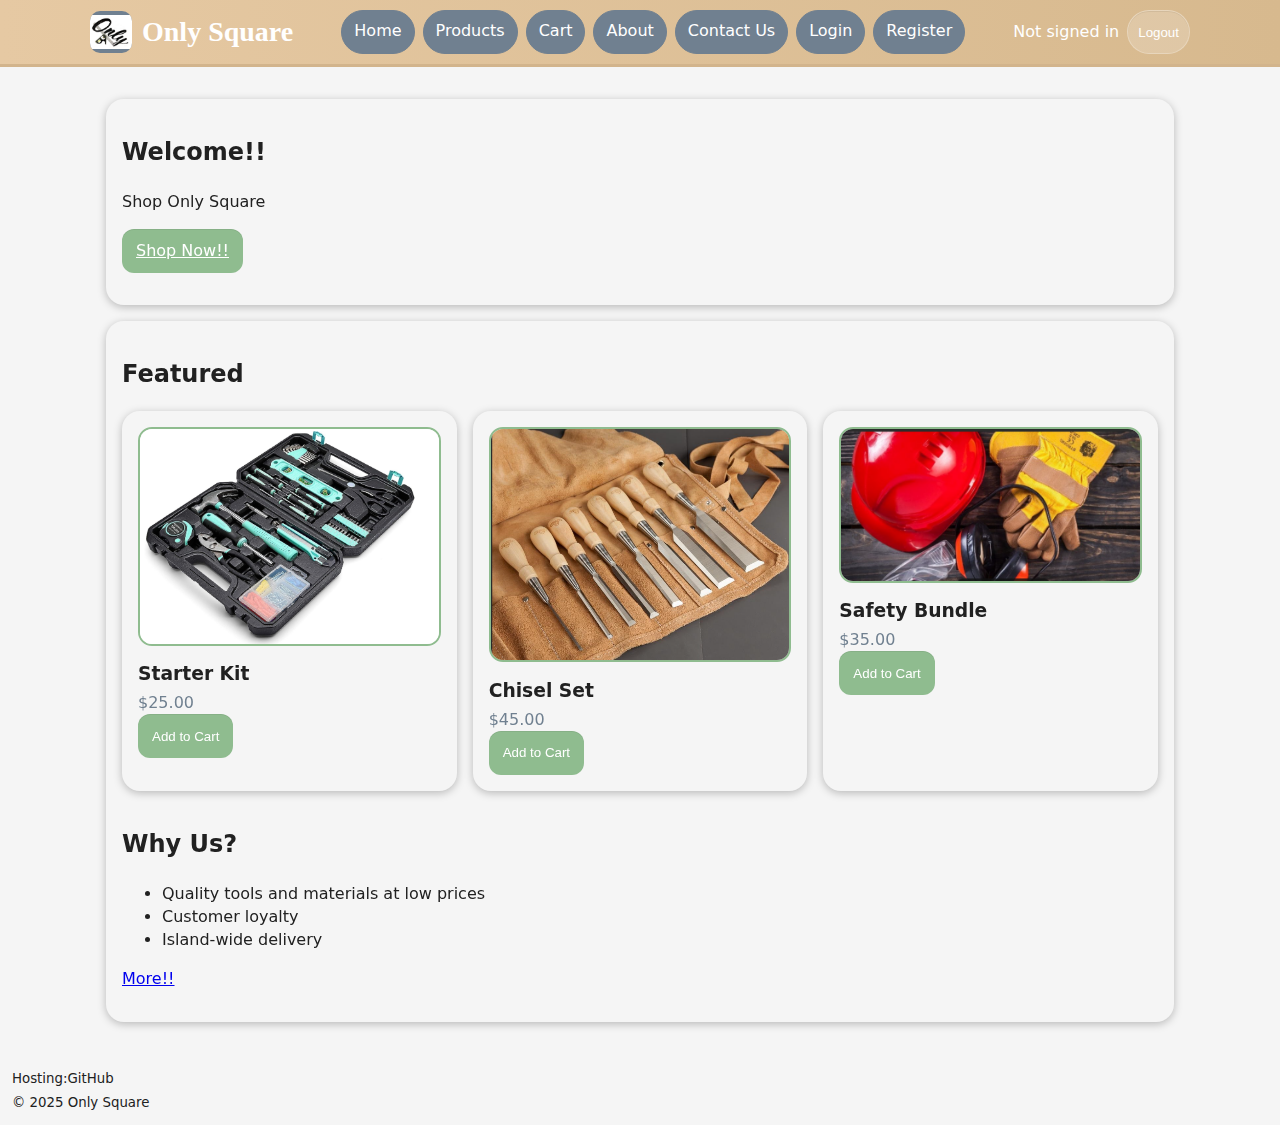
<file: index.html>
<!DOCTYPE html>
<html lang="en">
<head>
  <meta charset="UTF-8">
  <meta name="viewport" content="width=device-width, initial-scale=1.0">
  <title>Only Square - Home</title>
  <link rel="stylesheet" href="../style.css">
</head>
<body>

  <!--Header and Navigating Section-->
<header>
  <div class="container row">
    <div class="brand">
      <img src="../Assets/Logo.jpg" alt="Only Square logo">
      <h1>Only Square</h1>
    </div>
     <button id="menuToggle" aria-expanded="false" aria-controls="siteNav">Menu</button> <!--Mobile menu-->
     
  <!--Navigation Bar-->
     <nav class="nav" aria-label="Main">
      <a href="index.html">Home</a>
      <a href="products.html">Products</a>
      <a href="cart.html">Cart</a>
      <a href="about.html">About</a>
      <a href="contactus.html">Contact Us</a>
      <a href="login.html">Login</a>
      <a href="register.html">Register</a>
    </nav>
    <!--Logout Button and Login Status-->
    <div class="head-right">
      <span id="userBox">Not signed in</span> <!--Login Status-->
      <button id="logoutBtn" class="btn-chip">Logout</button>  <!--Logout Button-->
    </div>
  </div>
</header>

<!--Main Container(Welcome,Featured Prducts and Whys Us)-->
<main class="container">
  <section class="card">
    <h2>Welcome!!</h2>
    <p><bold>Shop Only Square</bold></p>
   <a href="products.html" class="btn">Shop Now!!</a>  <!--Redirects to Product page 1-->
    <p id="cartNotice" aria-live="polite"></p>
  </section>

  <!--Product Cards for Featured Products-->
  <section class="card">
    <h2>Featured</h2>
    <div class="grid">
      <div class="product-card card">
        <img src="../Assets/product1.png" alt="Featured item 1">
        <h3>Starter Kit</h3>
        <p>$25.00</p>
        <button data-add='{"id":"p1","name":"Starter Kit","price":25}'>Add to Cart</button>
      </div>
      <div class="product-card card">
        <img src="../Assets/product2.png" alt="Featured item 2">
        <h3>Chisel Set</h3>
        <p>$45.00</p>
        <button data-add='{"id":"p2","name":"Chisel Set","price":45}'>Add to Cart</button>
      </div>
      <div class="product-card card">
        <img src="../Assets/product3.png" alt="Featured item 3">
        <h3>Safety Bundle</h3>
        <p>$35.00</p>
        <button data-add='{"id":"p3","name":"Safety Bundle","price":35}'>Add to Cart</button>
      </div>
    </div>
  </div>
  <!--Why Us-->
  <div class="why-us" aria-labelledby="whyus-title">
    <h2 id="whyus-title">Why Us?</h2>
      <ul>
        <li>Quality tools and materials at low prices</li>
        <li>Customer loyalty</li>
        <li>Island-wide delivery</li>
      </ul>
  <p class="more"><a href="about.html">More!!</a></p>
    </div>

  </section>
</main>
<!--Footer-->
 <footer class="site-footer" role="contentinfo">
    <small>Hosting:GitHub</small><br/>
    <small>© 2025 Only Square</small>
  </footer>
<script src="../script.js"></script>
</body>
</html>
</file>
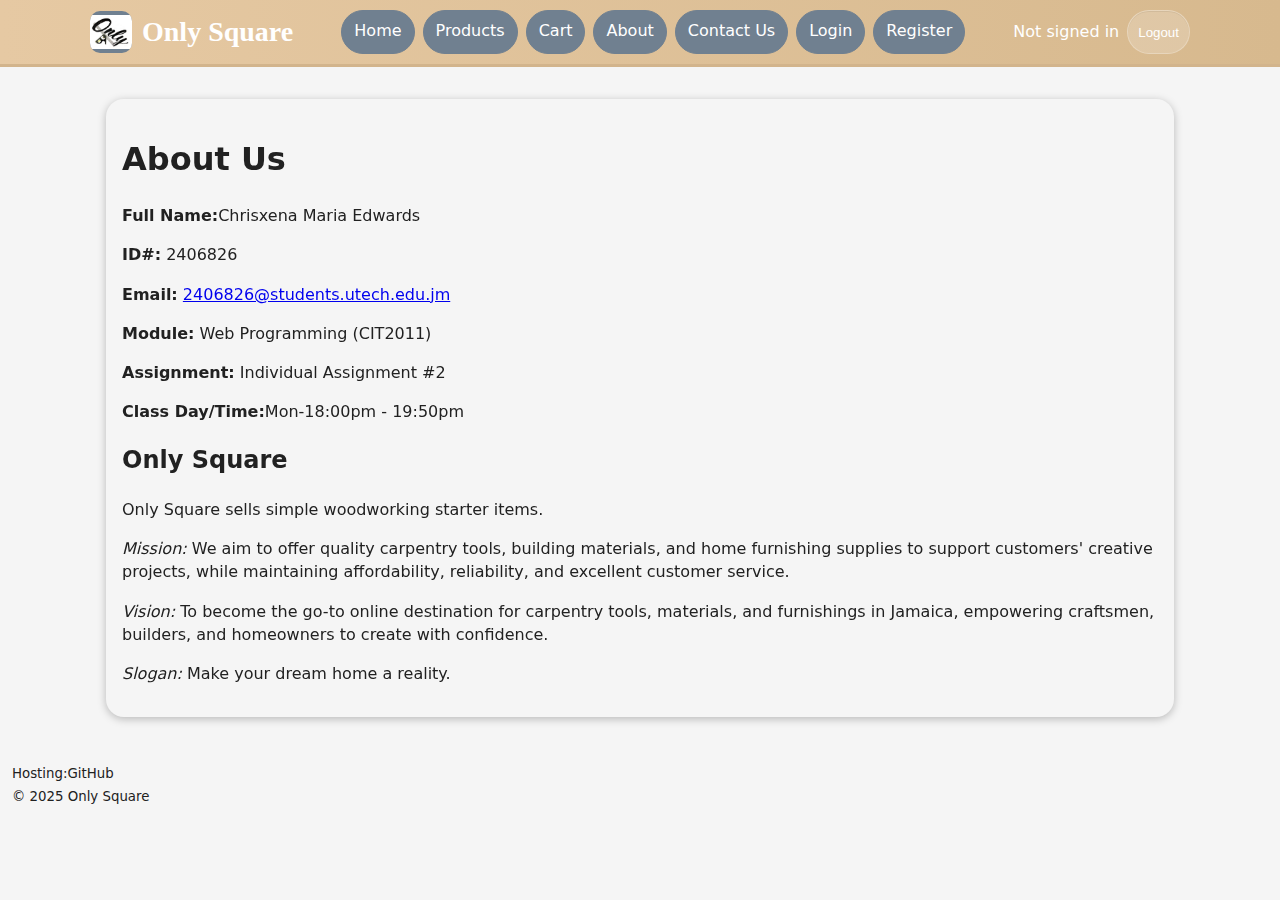
<file: about.html>
<!DOCTYPE html>
<html lang="en">
<head>
  <meta charset="UTF-8">
  <meta name="viewport" content="width=device-width, initial-scale=1.0">
  <title>Only Square - About</title>
  <link rel="stylesheet" href="style.css">
</head>

<body>
<!--Header with Name,Logo and navigation-->
<header>
  <div class="container row">
    <div class="brand">
      <img src="Assets/Logo.jpg" alt="Only Square logo">
      <h1>Only Square</h1>
       <button id="menuToggle" aria-expanded="false" aria-controls="siteNav">Menu</button><!--Menu for mobile-->
    </div>
    <!--Navigation Bar-->
    <nav class="nav" aria-label="Main">
      <a href="index.html">Home</a>
      <a href="products.html">Products</a>
      <a href="cart.html">Cart</a>
      <a href="about.html">About</a>
      <a href="contactus.html">Contact Us</a>
      <a href="login.html">Login</a>
      <a href="register.html">Register</a>
    </nav>
    <!--Logout Button and Login Status-->
    <div class="head-right">
      <span id="userBox">Not signed in</span>
      <button id="logoutBtn" class="btn-chip">Logout</button>
    </div>
  </div>
</header>
<!--Main Container-->
<main class="container"> 
  <section class="card">
    <h1>About Us</h1>
    <!--My Information-->
    <p><strong>Full Name:</strong>Chrisxena Maria Edwards</p>
    <p><strong>ID#:</strong> 2406826</p>
    <p><strong>Email:</strong> <a href="mailto:2406826@students.utech.edu.jm">2406826@students.utech.edu.jm</a></p>
    <p><strong>Module:</strong> Web Programming (CIT2011)</p>
    <p><strong>Assignment:</strong> Individual Assignment #2</p>
    <p><strong>Class Day/Time:</strong>Mon-18:00pm - 19:50pm</p>

<!--Business Information-->
    <h2>Only Square</h2>
    <p>Only Square sells simple woodworking starter items.</p>
    <p><em>Mission: </em> We aim to offer quality carpentry tools, building materials, and home furnishing supplies to support customers' creative projects, while maintaining affordability, reliability, and excellent customer service.</p>
    <p><em>Vision: </em> To become the go-to online destination for carpentry tools, materials, and furnishings in Jamaica, empowering craftsmen, builders, and homeowners to create with confidence.</p>
    <p><em>Slogan: </em> Make your dream home a reality.</p>

  </section>
</main>
<!--Footer-->
 <footer class="site-footer" role="contentinfo">
    <small>Hosting:GitHub</small><br/>
    <small>© 2025 Only Square</small>
  </footer>
<script src="script.js"></script>
</body>
</html>
</file>
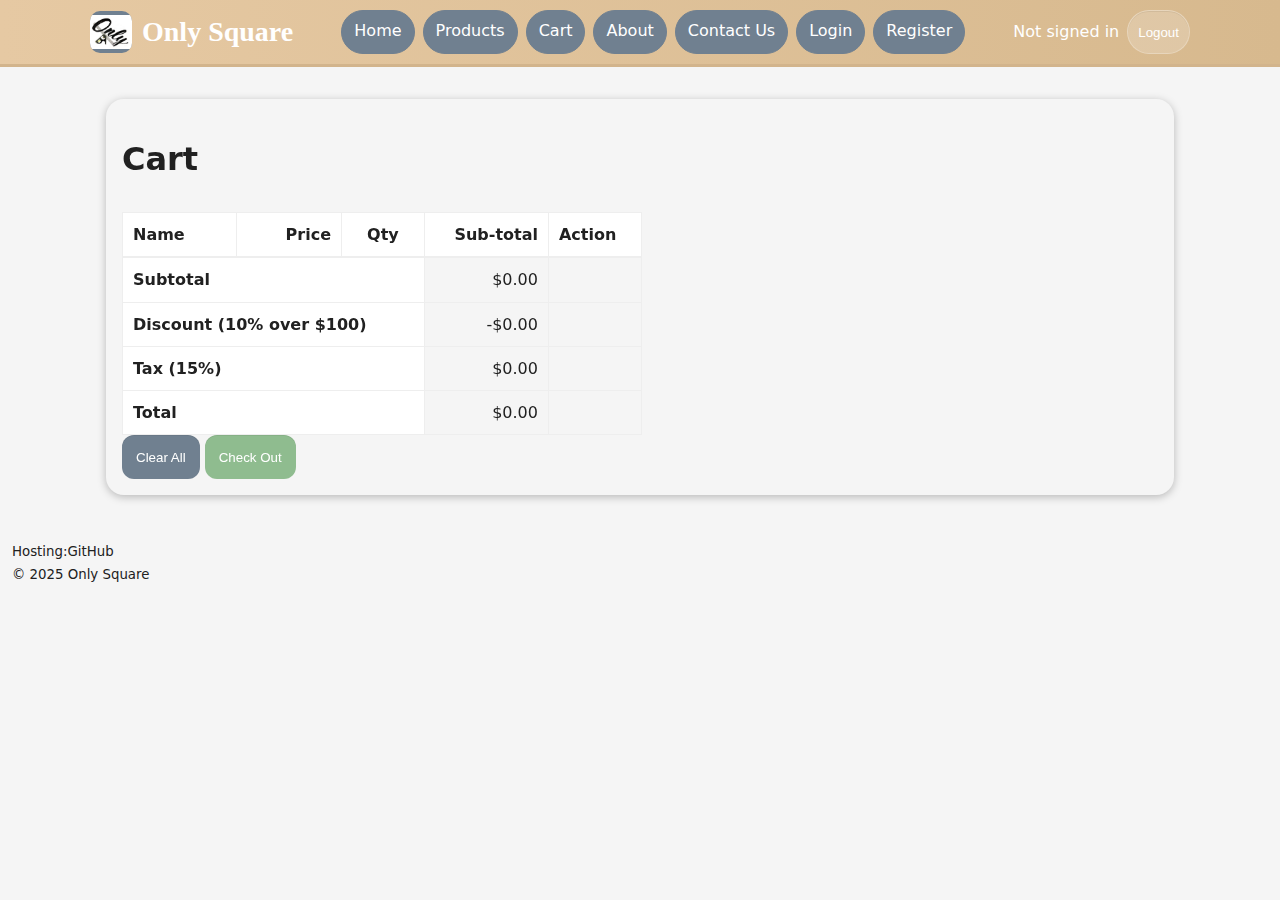
<file: cart.html>
<!DOCTYPE html>
<html lang="en">
<head>
  <meta charset="UTF-8">
  <meta name="viewport" content="width=device-width, initial-scale=1.0">
  <title>Only Square - Cart</title>
  <link rel="stylesheet" href="style.css">
</head>
<body>
<!--Header with Name,Logo and navigation-->
<header>
  <div class="container row">
    <div class="brand">
      <img src="Assets/Logo.jpg" alt="Only Square logo">
      <h1>Only Square</h1>
    </div>
     <button id="menuToggle" aria-expanded="false" aria-controls="siteNav">Menu</button> <!--Menu for mobile-->
     <!--Navigation Bar-->
    <nav class="nav" aria-label="Main">
      <a href="index.html">Home</a>
      <a href="products.html">Products</a>
      <a href="cart.html">Cart</a>
      <a href="about.html">About</a>
      <a href="contactus.html">Contact Us</a>
      <a href="login.html">Login</a>
      <a href="register.html">Register</a>
    </nav>
    <!--Logout Button and Login Status-->
    <div class="head-right">
      <span id="userBox">Not signed in</span>
      <button id="logoutBtn" class="btn-chip">Logout</button>
    </div>
  </div>
</header>

<!--Main Container-->
<main class="container">
  <section class="card">
        <!--Table Structure for Cart-->
    <h1>Cart</h1>
    <div class=" table-wrap">
    <table class="table" aria-describedby="cartDesc">
      <caption id="cartDesc" class="sr-only">Your Items and cost,Please Checkout when your ready.</caption>
    <thead>
      <tr><th>Name</th><th>Price</th><th>Qty</th><th>Sub-total</th><th>Action</th></tr>
    </thead>
    <tbody id="cartBody"></tbody>
    <tfoot>
      <tr><th colspan="3">Subtotal</th><td id="ftSubtotal">$0.00</td><td></td></tr>
      <tr><th colspan="3">Discount (10% over $100)</th><td id="ftDiscount">-$0.00</td><td></td></tr>
      <tr><th colspan="3">Tax (15%)</th><td id="ftTax">$0.00</td><td></td></tr>
      <tr><th colspan="3">Total</th><td id="ftTotal">$0.00</td><td></td></tr>
    </tfoot>
  </table>
</div>
    <!--Control Buttons for Cart table-->
    <div>
      <button id="clearCartBtn" class="secondary">Clear All</button>
      <button id="goCheckoutBtn">Check Out</button>
    </div>
  </section>
</main>
<!--Footer-->
 <footer class="site-footer" role="contentinfo">
    <small>Hosting:GitHub</small><br/>
    <small>© 2025 Only Square</small>
  </footer>
<script src="script.js"></script>
</body>
</html>
</file>
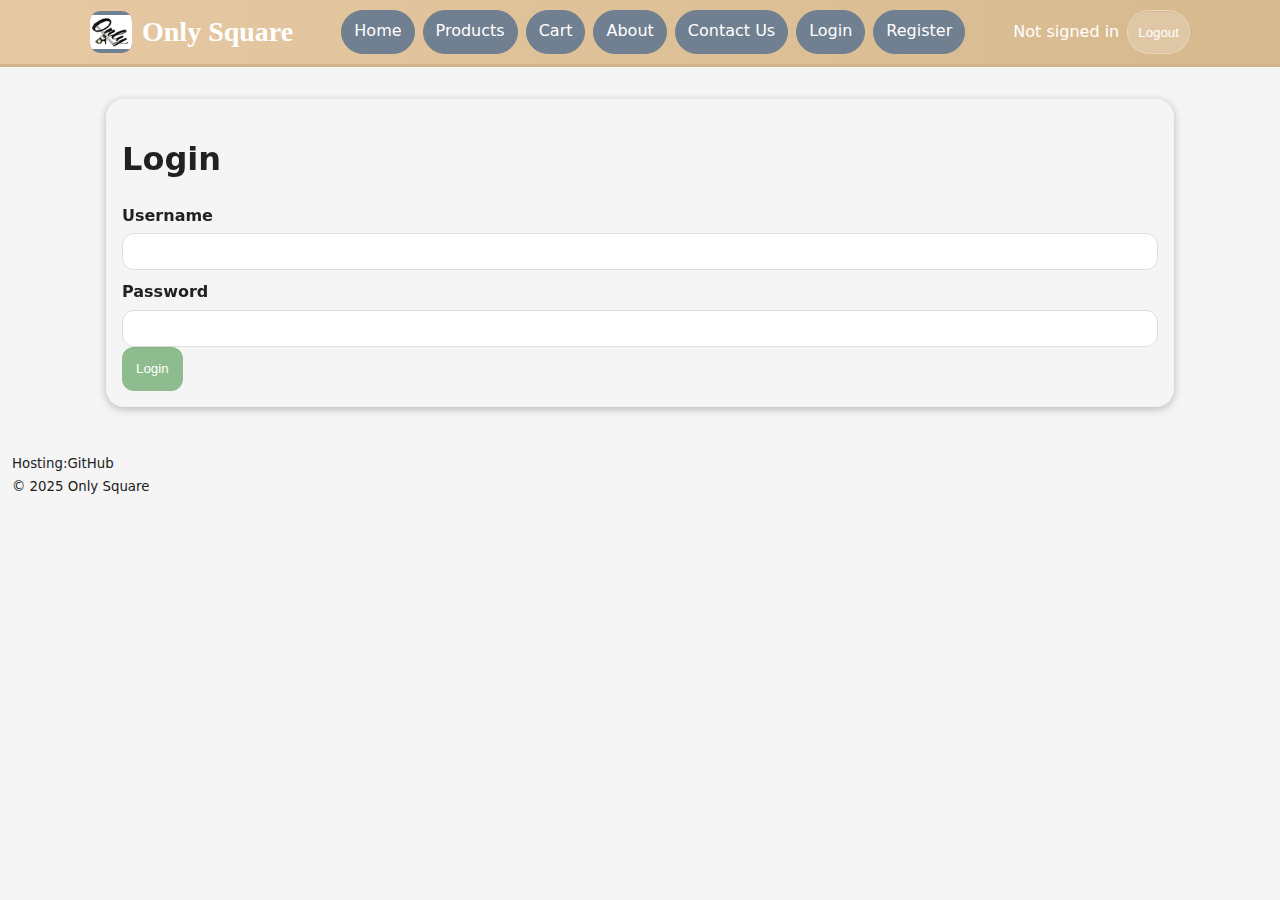
<file: checkout.html>
<!DOCTYPE html>
<html lang="en">
<head>
  <meta charset="UTF-8" />
  <meta name="viewport" content="width=device-width, initial-scale=1.0" />
  <title>Only Square - Checkout</title>
  <link rel="stylesheet" href="../style.css" />
</head>
<body>
  <!--Header with Name,Logo and navigation-->
<header>
  <div class="container row">
    <div class="brand">
      <img src="../Assets/Logo.jpg" alt="Only Square logo" />
      <h1>Only Square</h1>
    </div>

    <button id="menuToggle" type="button" aria-expanded="false" aria-controls="siteNav">Menu</button><!--Mobile Menu-->

    <!--Navigation Bar-->
    <nav class="nav" id="siteNav" aria-label="Main">
      <a href="index.html">Home</a>
      <a href="products.html">Products</a>
      <a href="cart.html">Cart</a>
      <a href="about.html">About</a>
      <a href="contactus.html">Contact Us</a>
      <a href="login.html">Login</a>
      <a href="register.html">Register</a>
    </nav>
<!--Logout Button and Login Status-->
    <div class="head-right">
      <span id="userBox">Not signed in</span>
      <button id="logoutBtn" class="btn-chip" type="button">Logout</button>
    </div>
  </div>
</header>

<main class="container">
  <div class="layout-split">

    <!-- Checkout Form -->
    <section class="card">
      <h1>Checkout</h1>
      <form id="checkoutForm" novalidate>
        <p id="checkoutErrors" class="error"></p>
        <!--Form Information-->
        <label for="shippingName">Full Name</label>
        <input id="shippingName" name="shippingName" type="text" required />

        <label for="address">Address</label>
        <textarea id="address" name="address" rows="3" required></textarea>

        <h2 class="mt-16">Payment Information</h2>

        <label for="cardName">Cardholder Name</label>
        <input id="cardName" name="cardName" type="text" required />

        <label for="cardNumber">Card Number</label>
        <input id="cardNumber" name="cardNumber" type="text" inputmode="numeric" placeholder="1234123412341234" required />

        <label for="expiry">Expiry (MM/YY)</label>
        <input id="expiry" name="expiry" type="text" placeholder="08/27" required />

        <label for="cvv">CVV</label>
        <input id="cvv" name="cvv" type="text" inputmode="numeric" placeholder="123" required />
        
        <!--Control Buttons for Checkout form-->
        <div class="btn-row mt-10">
          <button type="submit" id="confirmCheckoutBtn">Confirm</button>
          <button type="button" id="cancelCheckoutBtn" class="secondary">Cancel</button>
          <button type="button" id="clearAllCheckoutBtn" class="warning">Clear All</button>
          <button type="button" id="closeCheckoutBtn" class="secondary">Close</button>
        </div>
      </form>
    </section>

    <!-- Summary Section -->
    <aside class="card">
      <h2>Your Cart Summary</h2>
      <div class="table-wrap">
        <table class="table">
          <thead>
            <tr><th>Item</th><th>Price</th><th>Qty</th><th>Sub-total</th><th></th></tr>
          </thead>
          <tbody id="cartBody"></tbody>
          <tfoot>
            <tr><th colspan="3">Subtotal</th><td id="ftSubtotal">$0.00</td><td></td></tr>
            <tr><th colspan="3">Discount</th><td id="ftDiscount">-$0.00</td><td></td></tr>
            <tr><th colspan="3">Tax</th><td id="ftTax">$0.00</td><td></td></tr>
            <tr><th colspan="3">Total</th><td id="ftTotal">$0.00</td><td></td></tr>
          </tfoot>
        </table>
      </div>
    </aside>
  </div>
</main>

<footer class="site-footer" role="contentinfo">
  <small>Hosting: GitHub</small><br />
  <small>© 2025 Only Square</small>
</footer>

<script src="../script.js"></script>
</body>
</html>
</file>
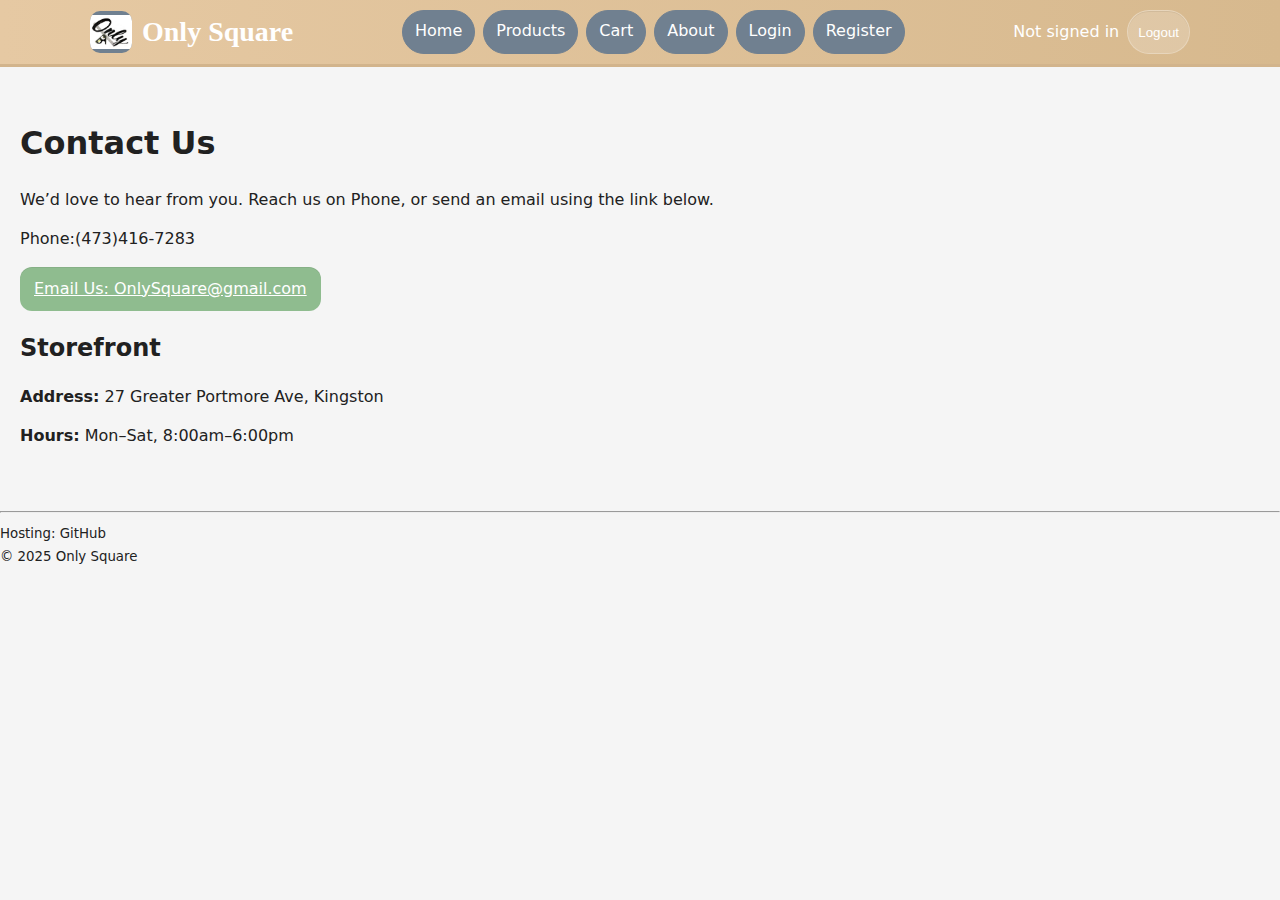
<file: contactus.html>
<!DOCTYPE html>
<html lang="en">
<head>
  <meta charset="utf-8" />
  <meta name="viewport" content="width=device-width, initial-scale=1" />
  <title>Only Square — Contact Us</title>
  <link rel="stylesheet" href="style.css" />
</head>

<body>
  <!--Header with Name,Logo and navigation-->
  <header>
  <div class="container row">
    <div class="brand">
      <img src="Assets/Logo.jpg" alt="Only Square logo">
      <h1>Only Square</h1>
    </div>

     <button id="menuToggle" aria-expanded="false" aria-controls="siteNav">Menu</button><!--Menu for mobile-->
     
     <!--Navigation Bar-->
    <nav class="nav" aria-label="Main">
      <a href="index.html">Home</a>
      <a href="products.html">Products</a>
      <a href="cart.html">Cart</a>
      <a href="about.html">About</a>
      <a href="login.html">Login</a>
      <a href="register.html">Register</a>
    </nav>
    <!--Logout Button and Login Status-->
    <div class="head-right">
      <span id="userBox">Not signed in</span>
      <button id="logoutBtn" class="btn-chip">Logout</button>
    </div>
  </div>
</header>

  <main>
  <section style="padding: 16px 20px; max-width:760px;">
    <h1>Contact Us</h1>
    <p>We’d love to hear from you. Reach us on Phone, or send an email using the link below.</p>
    <p><bold>Phone:</bold>(473)416-7283</p>
    <p><a class="btn" href="mailto:xenaedwards5@gmail.com">Email Us: OnlySquare@gmail.com</a></p>
    <h2>Storefront</h2>
    <p><strong>Address:</strong> 27 Greater Portmore Ave, Kingston</p>
    <p><strong>Hours:</strong> Mon–Sat, 8:00am–6:00pm</p>
  </section>

  </main>
  <br>
  <hr>
   <footer>
     <small>Hosting: GitHub</small><br/>
    <small>© 2025 Only Square</small>
  </footer>
  <script src="script.js"></script>
</body>
</html>
</file>
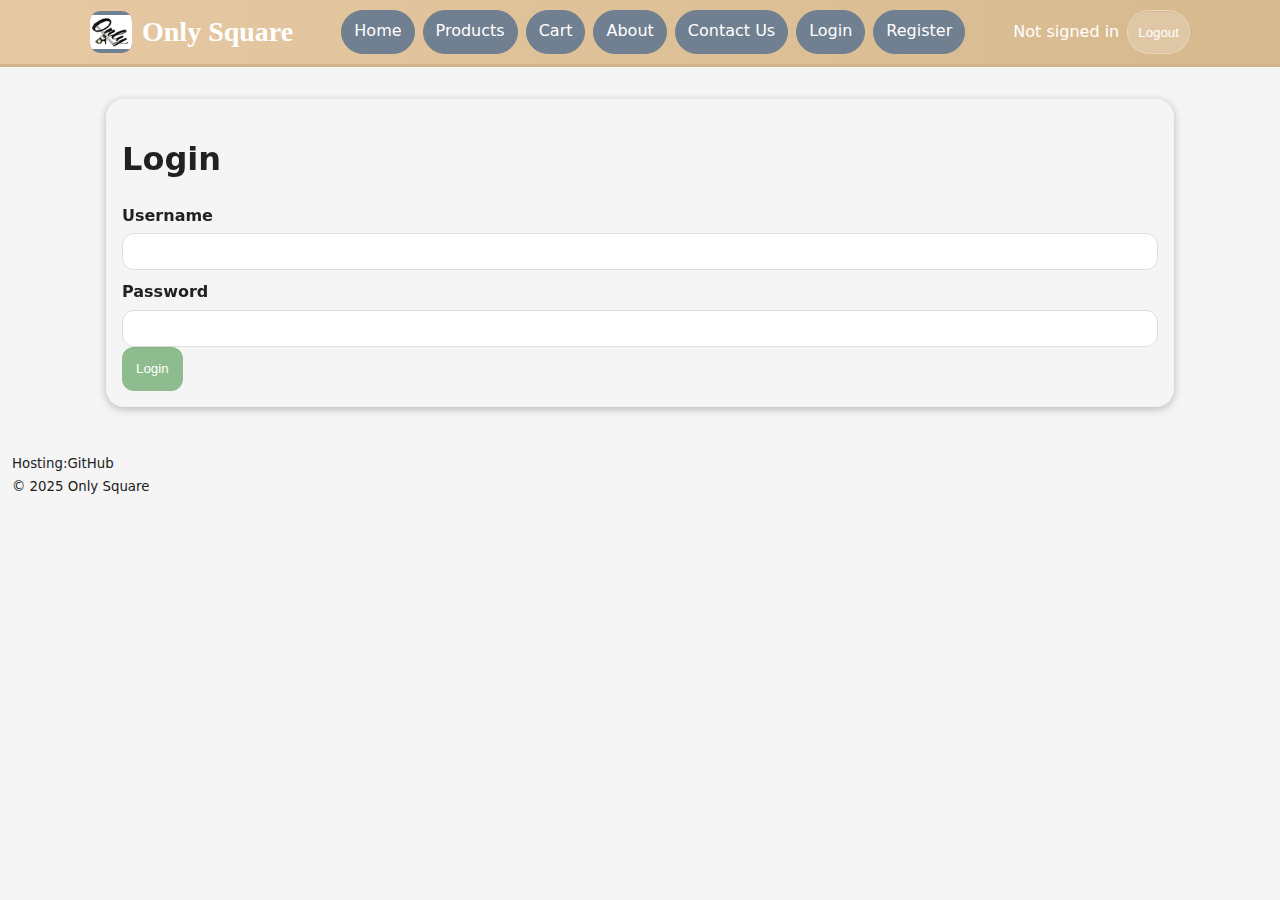
<file: login.html>
<!DOCTYPE html>
<html lang="en">
<head>
  <meta charset="UTF-8">
  <meta name="viewport" content="width=device-width, initial-scale=1.0">
  <title>Only Square - Login</title>
  <link rel="stylesheet" href="style.css">
</head>
<body>
<!--Header with Name,Logo and navigation-->
<header>
  <div class="container row">
    <div class="brand">
      <img src="Assets/Logo.jpg" alt="Only Square logo">
      <h1>Only Square</h1>
    </div>
    
     <button id="menuToggle" aria-expanded="false" aria-controls="siteNav">Menu</button><!--Mobile Menu-->
     
    <!--Navigation Bar-->
    <nav class="nav" aria-label="Main">
      <a href="index.html">Home</a>
      <a href="products.html">Products</a>
      <a href="cart.html">Cart</a>
      <a href="about.html">About</a>
      <a href="contactus.html">Contact Us</a>
      <a href="login.html">Login</a>
      <a href="register.html">Register</a>
    </nav>
    <!--Logout Button and Login Status-->
    <div class="head-right">
      <span id="userBox">Not signed in</span>
      <button id="logoutBtn" class="btn-chip">Logout</button>
    </div>
  </div>
</header>

<!-- Main Container(Login Forn)-->
<main class="container">
  <section class="card">
    <h1>Login</h1>
    <form id="loginForm" novalidate>
      <p id="loginErrors" ></p> <!--Error if the Login is invalid-->
      <label for="username">Username</label>
      <input id="username" name="username" required>

      <label for="password">Password</label>
      <input id="password" name="password" type="password" required>

      <div class="loginSubmit">
        <button type="submit">Login</button>
      </div>
    </form>
  </section>
</main>
 <footer class="site-footer" role="contentinfo">
    <small>Hosting:GitHub</small><br/>
    <small>© 2025 Only Square</small>
  </footer>
<script src="script.js"></script>
</body>
</html>
</file>
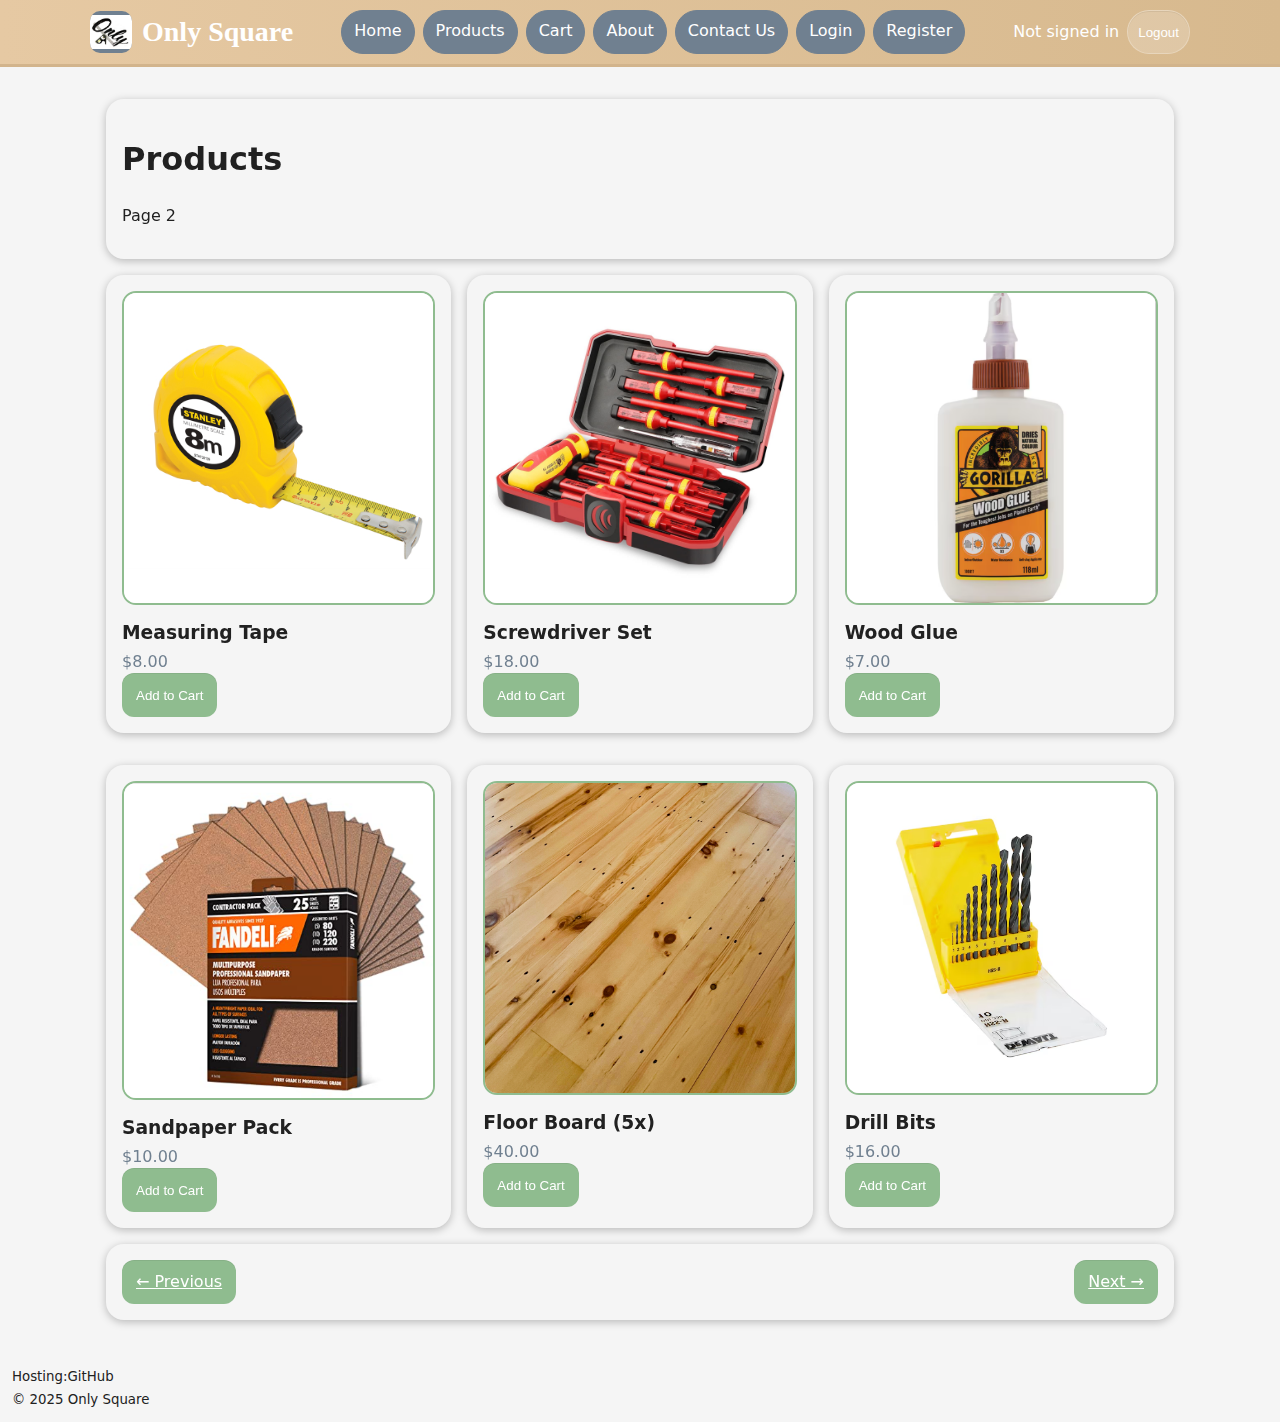
<file: products-2.html>
<!DOCTYPE html>
<html lang="en">
<head>
  <meta charset="UTF-8">
  <meta name="viewport" content="width=device-width, initial-scale=1.0">
  <title>Only Square - Products</title>
  <link rel="stylesheet" href="style.css">
</head>
<body>
<!--Header with Name,Logo and navigation-->
<header>
  <div class="container row">
    <div class="brand">
      <img src="Assets/Logo.jpg" alt="Only Square logo">
      <h1>Only Square</h1>
    </div>

     <button id="menuToggle" aria-expanded="false" aria-controls="siteNav">Menu</button><!--Menu for mobile-->

     <!--Navigation Bar-->
    <nav class="nav" aria-label="Main">
      <a href="index.html">Home</a>
      <a href="products.html">Products</a>
      <a href="cart.html">Cart</a>
      <a href="about.html">About</a>
      <a href="contactus.html">Contact Us</a>
      <a href="login.html">Login</a>
      <a href="register.html">Register</a>
    </nav>
    <!--Logout Button and Login Status-->
    <div class="head-right">
      <span id="userBox">Not signed in</span>
      <button id="logoutBtn" class="btn-chip">Logout</button>
    </div>
  </div>
</header>

<main class="container">
  <section class="card">
    <h1>Products</h1>
    <p> Page 2 </p>
    <p id="cartNotice" aria-live="polite"></p>
  </section>

  <div class="grid">
    
    <div class="product-card card">
      <img src="Assets/product7.jpg" alt="Measuring Tape">
      <h3>Measuring Tape</h3>
      <p>$8.00</p>
      <button data-add='{"id":"p7","name":"Measuring Tape","price":8}'>Add to Cart</button>
    </div>
    

    <div class="product-card card">
      <img src="Assets/product8.jpg" alt="Screwdriver Set">
      <h3>Screwdriver Set</h3>
      <p>$18.00</p>
      <button data-add='{"id":"p8","name":"Screwdriver Set","price":18}'>Add to Cart</button>
    </div>
    

    <div class="product-card card">
      <img src="Assets/produc9t.png" alt="Wood Glue">
      <h3>Wood Glue</h3>
      <p>$7.00</p>
      <button data-add='{"id":"p9","name":"Wood Glue","price":7}'>Add to Cart</button>
    </div>
    

    <div class="product-card card">
      <img src="Assets/product10.png" alt="Sandpaper Pack">
      <h3>Sandpaper Pack</h3>
      <p>$10.00</p>
      <button data-add='{"id":"p10","name":"Sandpaper Pack","price":10}'>Add to Cart</button>
    </div>
    

    <div class="product-card card">
      <img src="Assets/product11.jpg" alt="Floor Board (5x)">
      <h3>Floor Board (5x)</h3>
      <p>$40.00</p>
      <button data-add='{"id":"p11","name":"Floor Board (5x)","price":40}'>Add to Cart</button>
    </div>
    

    <div class="product-card card">
      <img src="Assets/product12.jpg" alt="Drill Bits">
      <h3>Drill Bits</h3>
      <p>$16.00</p>
      <button data-add='{"id":"p12","name":"Drill Bits","price":16}'>Add to Cart</button>
    </div>
    
  </div>

  <div class="card product-nav">
    <div><a class="btn secondary" href="products.html">← Previous</a></div>
    <div><a class="btn" href="products-3.html">Next →</a></div>
  </div>
</main>
 <footer class="site-footer" role="contentinfo">
    <small>Hosting:GitHub</small><br/>
    <small>© 2025 Only Square</small>
  </footer>
<script src="script.js"></script>
</body>
</html>
</file>
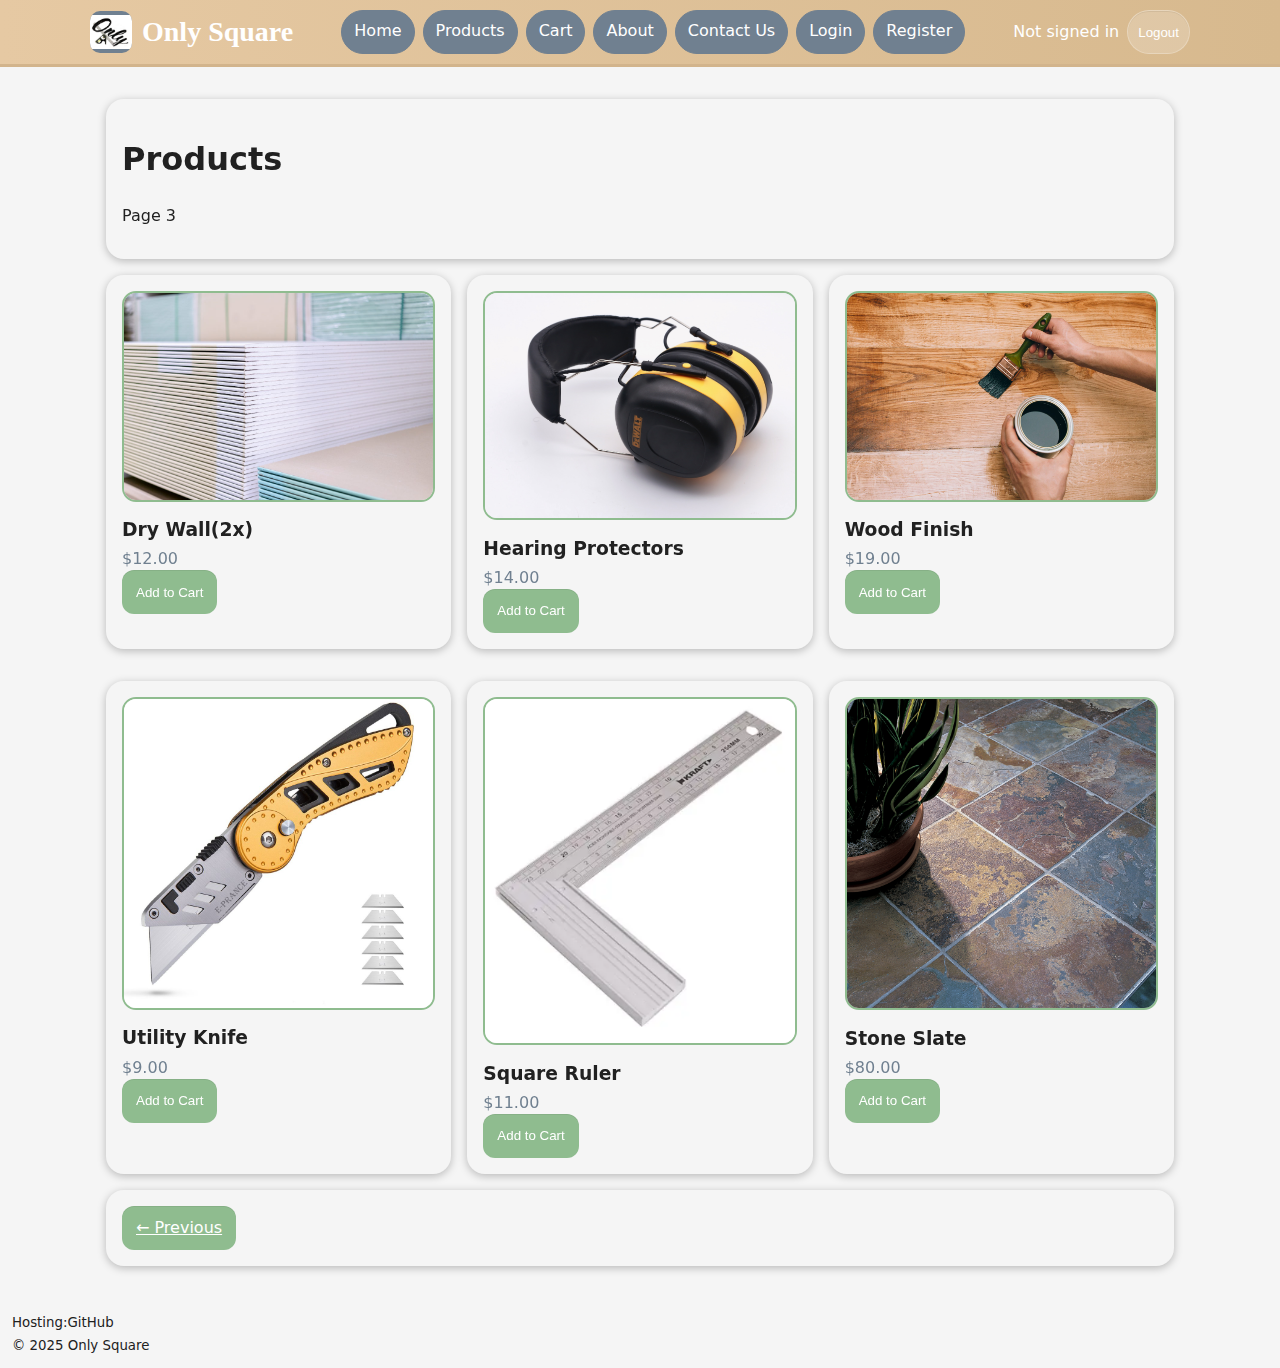
<file: products-3.html>
<!DOCTYPE html>
<html lang="en">
<head>
  <meta charset="UTF-8">
  <meta name="viewport" content="width=device-width, initial-scale=1.0">
  <title>Only Square - Products</title>
  <link rel="stylesheet" href="../style.css">
</head>
<body>
<!--Header with Name,Logo and navigation-->
<header>
  <div class="container row">
    <div class="brand">
      <img src="../Assets/Logo.jpg" alt="Only Square logo">
      <h1>Only Square</h1>
    </div>

     <button id="menuToggle" aria-expanded="false" aria-controls="siteNav">Menu</button><!--Menu for mobile-->
     
     <!--Navigation Bar-->
    <nav class="nav" aria-label="Main">
      <a href="index.html">Home</a>
      <a href="products.html">Products</a>
      <a href="cart.html">Cart</a>
      <a href="about.html">About</a>
      <a href="contactus.html">Contact Us</a>
      <a href="login.html">Login</a>
      <a href="register.html">Register</a>
    </nav>
    <!--Logout Button and Login Status-->
    <div class="head-right">
      <span id="userBox">Not signed in</span>
      <button id="logoutBtn" class="btn-chip">Logout</button>
    </div>
  </div>
</header>

<main class="container">
  <section class="card">
    <h1>Products</h1>
    <p> Page 3</p>
    <p id="cartNotice" aria-live="polite"></p>
  </section>

  <div class="grid">
    
    <div class="product-card card">
      <img src="../Assets/product13.jpg" alt="Dry Wall">
      <h3>Dry Wall(2x)</h3>
      <p>$12.00</p>
      <button data-add='{"id":"p13","name":"Dry Wall(2x)","price":12}'>Add to Cart</button>
    </div>
    

    <div class="product-card card">
      <img src="../Assets/product14.png" alt="Hearing Protectors">
      <h3>Hearing Protectors</h3>
      <p>$14.00</p>
      <button data-add='{"id":"p14","name":"Hearing Protectors","price":14}'>Add to Cart</button>
    </div>
    

    <div class="product-card card">
      <img src="../Assets/product15.jpg" alt="Wood Finish">
      <h3>Wood Finish</h3>
      <p>$19.00</p>
      <button data-add='{"id":"p15","name":"Wood Finish","price":19}'>Add to Cart</button>
    </div>
    

    <div class="product-card card">
      <img src="../Assets/product16.jpg" alt="Utility Knife">
      <h3>Utility Knife</h3>
      <p>$9.00</p>
      <button data-add='{"id":"p16","name":"Utility Knife","price":9}'>Add to Cart</button>
    </div>
    

    <div class="product-card card">
      <img src="../Assets/product17.png" alt="Square Ruler">
      <h3>Square Ruler</h3>
      <p>$11.00</p>
      <button data-add='{"id":"p17","name":"Square Ruler","price":11}'>Add to Cart</button>
    </div>
    

    <div class="product-card card">
      <img src="../Assets/product18.jpg" alt="Stone Slate">
      <h3>Stone Slate</h3>
      <p>$80.00</p>
      <button data-add='{"id":"p18","name":"Stone Slate","price":80}'>Add to Cart</button>
    </div>
    
  </div>

  <div class="card product-nav" >
    <div><a class="btn secondary" href="products-2.html">← Previous</a></div>
    <div></div>
  </div>
</main>
 <footer class="site-footer" role="contentinfo">
    <small>Hosting:GitHub</small><br/>
    <small>© 2025 Only Square</small>
  </footer>
<script src="../script.js"></script>
</body>
</html>
</file>
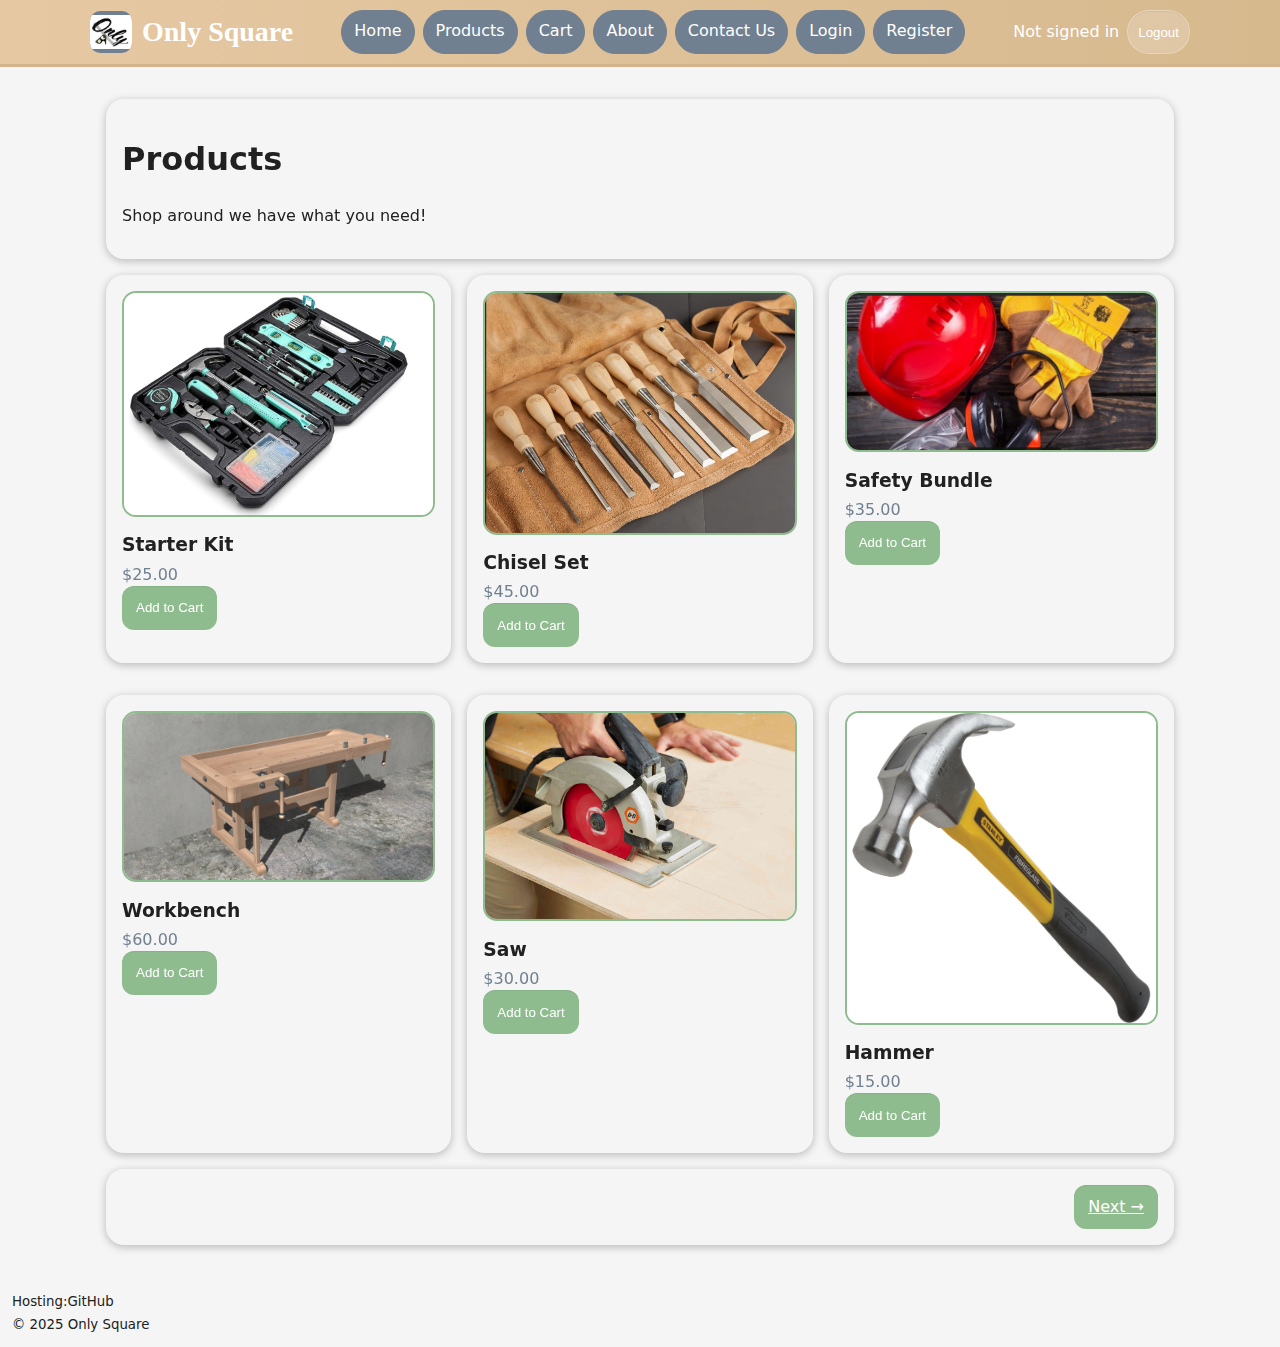
<file: products.html>
<!DOCTYPE html>
<html lang="en">
<head>
  <meta charset="UTF-8">
  <meta name="viewport" content="width=device-width, initial-scale=1.0">
  <title>Only Square - Products</title>
  <link rel="stylesheet" href="style.css">
</head>
<body>
<!--Header with Name,Logo and navigation-->
<header>
  <div class="container row">
    <div class="brand">
      <img src="Assets/Logo.jpg" alt="Only Square logo">
      <h1>Only Square</h1>
    </div>
    
   <button id="menuToggle" aria-expanded="false" aria-controls="siteNav">Menu</button><!--Menu for mobile-->
   
<!--Navigation Bar-->
    <nav class="nav" aria-label="Main">
      <a href="index.html">Home</a>
      <a href="products.html">Products</a>
      <a href="cart.html">Cart</a>
      <a href="about.html">About</a>
      <a href="contactus.html">Contact Us</a>
      <a href="login.html">Login</a>
      <a href="register.html">Register</a>
    </nav>
    <!--Logout Button and Login Status-->
    <div class="head-right">
      <span id="userBox">Not signed in</span>
      <button id="logoutBtn" class="btn-chip">Logout</button>
    </div>
  </div>
</header>

<main class="container">
  <section class="card">
    <h1>Products</h1>
    <p>Shop around we have what you need!</p>
    <p id="cartNotice" aria-live="polite"></p>
  </section>

  <div class="grid"> <!--Product grid-->
    
    <div class="product-card card">
      <img src="Assets/product1.png" alt="Starter Kit">
      <h3>Starter Kit</h3>
      <p>$25.00</p>
      <button data-add='{"id":"p1","name":"Starter Kit","price":25}'>Add to Cart</button>
    </div>
    

    <div class="product-card card">
      <img src="Assets/product2.png" alt="Chisel Set">
      <h3>Chisel Set</h3>
      <p>$45.00</p>
      <button data-add='{"id":"p2","name":"Chisel Set","price":45}'>Add to Cart</button>
    </div>
    

    <div class="product-card card">
      <img src="Assets/product3.png" alt="Safety Bundle">
      <h3>Safety Bundle</h3>
      <p>$35.00</p>
      <button data-add='{"id":"p3","name":"Safety Bundle","price":35}'>Add to Cart</button>
    </div>
    

    <div class="product-card card">
      <img src="Assets/product4.jpg" alt="Workbench">
      <h3>Workbench</h3>
      <p>$60.00</p>
      <button data-add='{"id":"p4","name":"Workbench","price":60}'>Add to Cart</button>
    </div>
    

    <div class="product-card card">
      <img src="Assets/product5.jpg" alt="Saw">
      <h3>Saw</h3>
      <p>$30.00</p>
      <button data-add='{"id":"p5","name":"Saw","price":30}'>Add to Cart</button>
    </div>
    

    <div class="product-card card">
      <img src="Assets/product6.jpg" alt="Hammer">
      <h3>Hammer</h3>
      <p>$15.00</p>
      <button data-add='{"id":"p6","name":"Hammer","price":15}'>Add to Cart</button>
    </div>
    
  </div>

  <div class="card product-nav">
  <div></div>
  <div><a class="btn" href="products-2.html">Next →</a></div>
</div>
</main>
<!--Footer (copyright and hosting)-->
 <footer class="site-footer" role="contentinfo">
    <small>Hosting:GitHub</small><br/>
    <small>© 2025 Only Square</small>
  </footer>
<script src="script.js"></script>
</body>
</html>
</file>
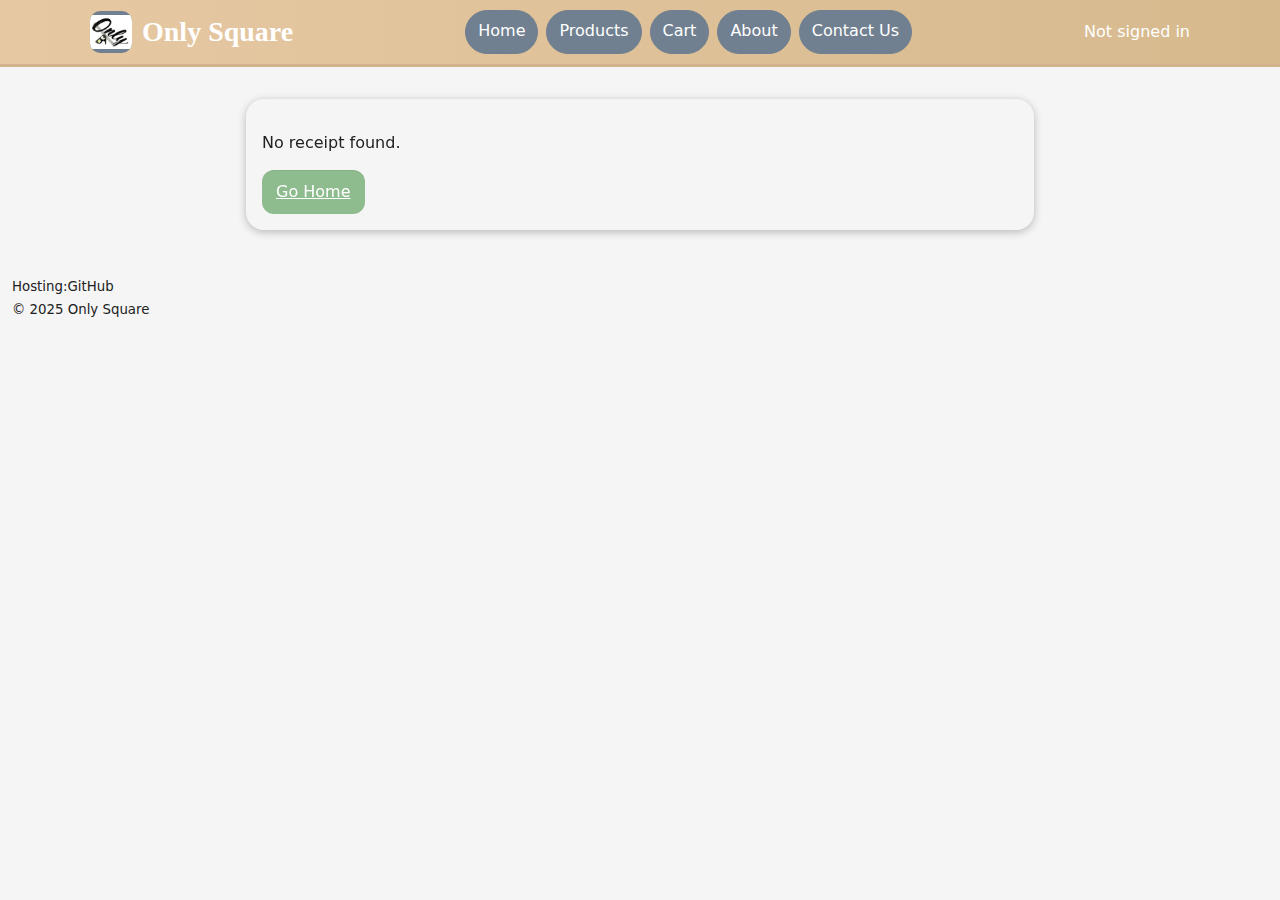
<file: receipt.html>
<!DOCTYPE html>
<html lang="en">
<head>
  <meta charset="UTF-8">
  <meta name="viewport" content="width=device-width, initial-scale=1.0">
  <title>Only Square - Receipt</title>
  <link rel="stylesheet" href="style.css">
</head>
<body data-page="receiptA">
  <!--Header with Name,Logo and navigation-->
<header>
  <div class="container row">
    <div class="brand">
      <img src="Assets/Logo.jpg" alt="Only Square logo">
      <h1>Only Square</h1>
    </div>
     <button id="menuToggle" aria-expanded="false" aria-controls="siteNav">Menu</button> <!--Menu for mobile-->
    <!--Navigation Bar-->
    <nav class="nav" aria-label="Main">
      <a href="index.html">Home</a>
      <a href="products.html">Products</a>
      <a href="cart.html">Cart</a>
      <a href="about.html">About</a>
      <a href="contactus.html">Contact Us</a>
    </nav>
    <div class="head-right"><span id="userBox">Receipt</span></div>
  </div>
</header>

<main class="container receipt-wrap receipt--brand" id="receiptA">
  <section class="card receipt-container">
    <div class="receipt-head">
      <div class="receipt-brand">
        <img src="Assets/Logo.jpg" alt="Only Square logo">
        <div>
          <h1>Order Receipt</h1>
          <div class="muted">Thanks for shopping with Only Square.</div>
        </div>
      </div>
      <div><div id="rId" class="tag">Receipt #</div></div>
    </div>

    <hr>

    <div class="recieptinfo">
      <div class="k"><strong>Customer</strong><br><span id="rName" class="muted">—</span></div>
      <div class="k"><strong>Address</strong><br><span id="rAddr" class="muted">—</span></div>
      <div class="k"><strong>Order Date</strong><br><span id="rDate" class="muted">—</span></div>
      <div class="k"><strong>Shipping (2 business days)</strong><br><span id="rShip" class="muted">—</span></div>
    </div>

    <h3>Items</h3>
    <table class="table">
      <thead><tr><th>Item</th><th>Price</th><th>Qty</th><th>Sub-total</th></tr></thead>
      <tbody id="rItems"></tbody>
      <tfoot>
        <tr><th colspan="3">Subtotal</th><td id="rSub">$0.00</td></tr>
        <tr><th colspan="3">Discount</th><td id="rDis">-$0.00</td></tr>
        <tr><th colspan="3">Tax</th><td id="rTax">$0.00</td></tr>
        <tr><th colspan="3">Total</th><td id="rTot">$0.00</td></tr>
      </tfoot>
    </table>

    <p class="thankyou">Thank you for ordering! We appreciate your business.</p>

    <div class="controls">
      <button id="printBtn" class="btn">Print Receipt</button>
      <a class="btn secondary" href="index.html">Close</a>
    </div>
  </section>
</main>
 <footer class="site-footer" role="contentinfo">
    <small>Hosting:GitHub</small><br/>
    <small>© 2025 Only Square</small>
  </footer>
<script src="script.js"></script>
</body>
</html>
</file>
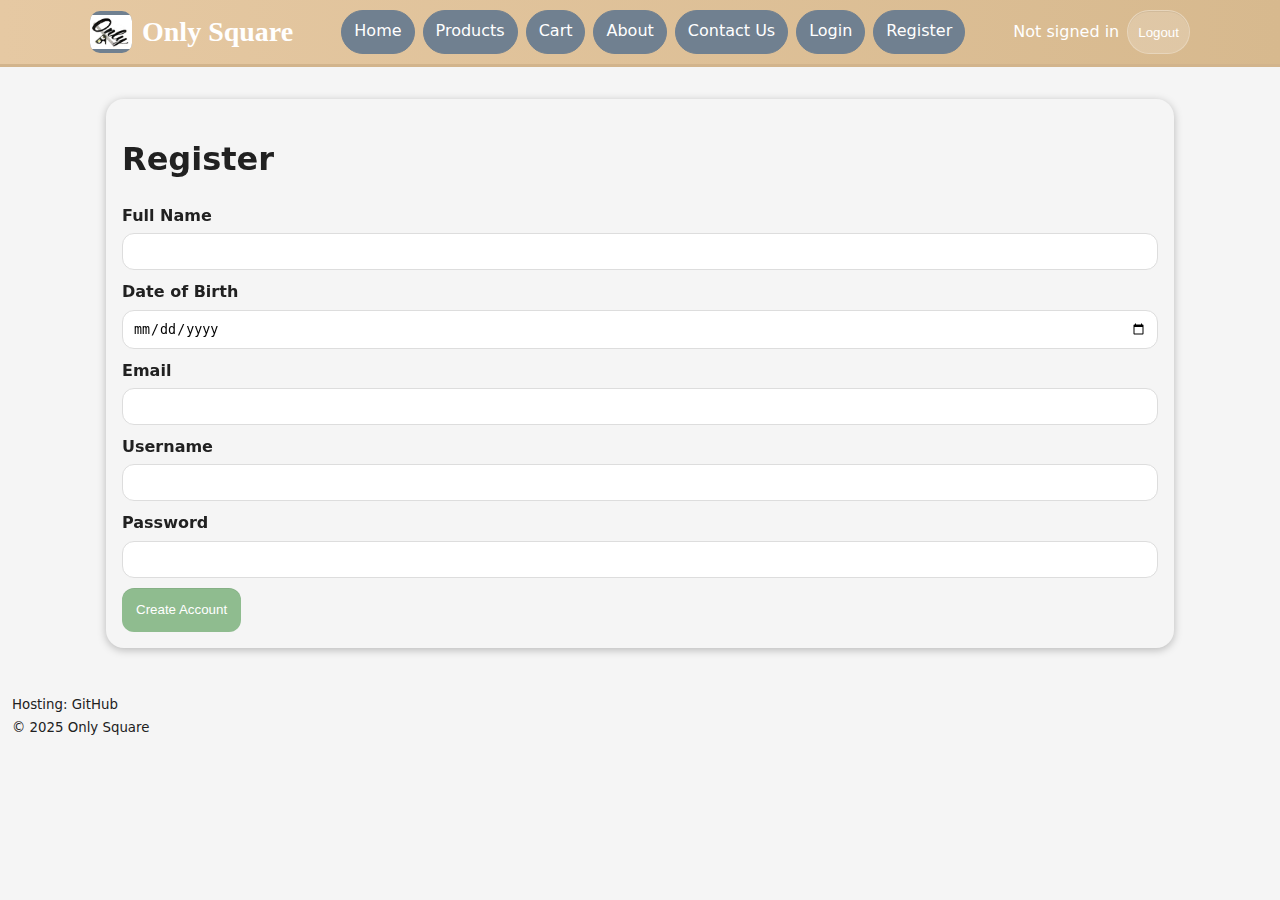
<file: register.html>
<!DOCTYPE html>
<html lang="en">
<head>
  <meta charset="UTF-8" />
  <meta name="viewport" content="width=device-width, initial-scale=1.0" />
  <title>Only Square - Register</title>
  <link rel="stylesheet" href="style.css" />
</head>
<body>
  <!--Header with Name,Logo and navigation-->
<header>
  <div class="container row">
    <div class="brand">
      <img src="Assets/Logo.jpg" alt="Only Square logo" />
      <h1>Only Square</h1>
    </div>

    <button id="menuToggle" type="button" aria-expanded="false" aria-controls="siteNav">Menu</button><!--Menu for mobile-->

  <!--Navigation Bar-->
    <nav class="nav" id="siteNav" aria-label="Main">
      <a href="index.html">Home</a>
      <a href="products.html">Products</a>
      <a href="cart.html">Cart</a>
      <a href="about.html">About</a>
      <a href="contactus.html">Contact Us</a>
      <a href="login.html">Login</a>
      <a href="register.html">Register</a>
    </nav>
  <!--Logout Button and Login Status-->
    <div class="head-right">
      <span id="userBox">Not signed in</span>
      <button id="logoutBtn" class="btn-chip" type="button">Logout</button>
    </div>
  </div>
</header>

<!--Main Container-->
<main class="container">
  <section class="card">
    <h1>Register</h1>
    <form id="registerForm" novalidate>
      <p id="registerErrors" class="error"></p><!--ID Name for error checks in JS -->
<!--Register Form-->
      <label for="fullname">Full Name</label>
      <input id="fullname" name="fullname" type="text" required />

      <label for="dob">Date of Birth</label>
      <input id="dob" name="dob" type="date" required />

      <label for="email">Email</label>
      <input id="email" name="email" type="email" required />

      <label for="username">Username</label>
      <input id="username" name="username" type="text" required />

      <label for="password">Password</label>
      <input id="password" name="password" type="password" required />

      <div class="mt-10">
        <button type="submit">Create Account</button>
      </div>
    </form>
  </section>
</main>
<!--Foooter-->
<footer class="site-footer" role="contentinfo">
  <small>Hosting: GitHub</small><br />
  <small>© 2025 Only Square</small>
</footer>

<script src="script.js"></script>
</body>
</html>
</file>
<file: style.css>
/* IA 2- Style Sheet */

/*Colors & fonts */
:root{
  --font-main:'Poppins',system-ui,Arial,sans-serif;
  --font-accent:'Great Vibes',cursive;

  --birch:#D2B48C;
  --sage:#8FBC8F;
  --slate:#708090;
  --smoke:#F5F5F5;
  --charcoal:#212121;

  --header-grad-1:#e6c9a3;
  --header-grad-2:#d7b98e;

  --radius:18px;
}

/* Base */
*{ box-sizing:border-box; }
html,body{
  margin:0; padding:0;
  font-family:var(--font-main);
  color:var(--charcoal);
  background:var(--smoke);
  line-height:1.45;
  max-width:100%; overflow-x:hidden; /* stop sideways scroll */
}
img,video{ max-width:100%; height:auto; }

.container{ max-width:1100px; margin:0 auto; padding:16px; }
.card,.container{ word-wrap:break-word; overflow-wrap:anywhere; }
.card{
  background:var(--smoke);
  border-radius:var(--radius);
  padding:16px; margin-bottom:16px;
  box-shadow:0 2px 8px rgba(0,0,0,.25);
  backdrop-filter:blur(2px);
}

/* helpers */
.error{ color:#c0392b; }
.mt-10{ margin-top:10px; }
.mt-16{ margin-top:16px; }
.btn-row{ display:flex; gap:10px; flex-wrap:wrap; }
button,.btn,.nav a{ min-height:44px; } /* touch friendly */

/* Buttons & forms */
button,.btn{
  display:inline-block; padding:10px 14px;
  border:0; border-radius:12px;
  background:var(--sage); color:#fff;
  cursor:pointer; box-shadow:0 1px 0 #00000010 inset;
}
button.secondary{ background:var(--slate); }
button.warning{ background:#c0392b; }
button:disabled{ opacity:.6; cursor:not-allowed; }

form label{ display:block; font-weight:600; margin-top:10px; }
form input,form textarea,form select{
  width:100%; padding:10px; margin-top:6px;
  border:1px solid #ddd; border-radius:12px;
}

/* Header & nav*/
header{
  background:linear-gradient(90deg,var(--header-grad-1),var(--header-grad-2));
  color:#fff; border-bottom:3px solid var(--birch);
  margin-bottom:16px;
}
header .row{
  display:flex; align-items:center; justify-content:space-between;
  gap:10px; padding:10px 0; flex-wrap:wrap;
}
header .row > , .brand, .nav, .head-right{ min-width:0; } /* let flex shrink */

.brand{ display:flex; align-items:center; gap:10px; }
.brand img{ width:42px; height:42px; object-fit:contain; border-radius:10px; background:var(--slate); }
.brand h1{ font-family:var(--font-accent); font-size:28px; margin:0; }

.nav{ display:flex; flex-wrap:wrap; gap:8px; justify-content:center; }
.nav a{
  color:#fff; text-decoration:none;
  background:var(--slate); border:1px solid var(--slate);
  padding:8px 12px; border-radius:999px;
}
.nav a:hover{ background:var(--sage); }

.head-right{ display:flex; align-items:center; gap:8px; color:#fff; }
.btn-chip{
  border:1px solid #ffffff40; background:rgba(255,255,255,.2);
  color:#fff; padding:6px 10px; border-radius:999px; cursor:pointer;
}
.btn-chip:hover{ background:var(--sage); }

#menuToggle{ display:none; }

/* Products*/
.grid{ display:grid; grid-template-columns:1fr; gap:16px; }
.product-card img{ width:100%; height:auto; border-radius:14px; border:2px solid var(--sage); }
.product-card h3{ margin:8px 0 4px; }
.product-card p{ margin:0; color:var(--slate); }
.product-nav{ display:flex; justify-content:space-between; gap:10px; align-items:center; }

/* Tables (cart, checkout summary, receipt items) */

.table-wrap{
  width:100%;
  overflow-x:auto; -webkit-overflow-scrolling:touch;
}
.table{
  border-collapse:collapse;
  width:max-content;           
  min-width:520px;            
  margin-top:8px;
  overflow-wrap:normal; word-break:normal;
}
.table th,.table td{
  border:1px solid #eee; padding:10px; text-align:left;
  overflow-wrap:normal; word-break:normal;
}
.table th{ background:#fff; white-space:nowrap; }
.table td:first-child,.table th:first-child{ white-space:normal; } /* item name can wrap */
.table td:nth-child(2),.table th:nth-child(2),
.table td:nth-child(4),.table th:nth-child(4){ text-align:right; }
.table td:nth-child(3),.table th:nth-child(3){ text-align:center; }
.table td:nth-child(3) input[type="number"]{ width:80px; max-width:100%; }

/*Receipt */
.receipt-wrap{ max-width:820px; margin:0 auto; }
.receipt-head{ display:flex; align-items:center; justify-content:space-between; gap:16px; }
.receipt-brand{ display:flex; align-items:center; gap:12px; }
.receipt-brand img{ width:56px; height:56px; object-fit:contain; border-radius:12px; background:#ffffff55; }
.receipt-brand h1{ margin:0; font-size:26px; }
.tag{ display:inline-block; padding:6px 10px; border-radius:999px; background:rgba(0,0,0,.06); }
.muted{ color:#666; }

.receiptinfo{
  display:grid; grid-template-columns:repeat(2,1fr); gap:10px;
}
.receiptinfo .k{
  background:#fff; border:1px solid #eee; border-radius:12px; padding:10px 12px;
}
.thankyou{ font-weight:600; }

/* Accessibility */
.sr-only{
  position:absolute !important;
  width:1px; height:1px;
  padding:0; margin:-1px;
  overflow:hidden; clip:rect(0 0 0 0);
  white-space:nowrap; border:0;
}

/* Footer*/
.site-footer{ padding:12px; }

/* Responsive */
@media (min-width:600px){
  .grid{ grid-template-columns:repeat(2,1fr); }
}
@media (min-width:700px){
  .receiptinfo{ grid-template-columns:repeat(4,1fr); }
}
@media (min-width:950px){
  .grid{ grid-template-columns:repeat(3,1fr); }
  .layout-split{ display:grid; grid-template-columns:2fr 1fr; gap:16px; } /* checkout */
}
@media (max-width:949px){
  .layout-split{ display:block; }
}
@media (max-width:600px){
  body{ font-size:16px; }
  .card{ padding:14px; }

  /* mobile nav toggle */
  #menuToggle{
    display:inline-block;
    border:1px solid #ffffff40;
    background:rgba(255,255,255,.20);
    color:#fff; padding:6px 10px;
    border-radius:999px; cursor:pointer;
  }
  .nav{
    width:100%; display:none;
    flex-direction:column; align-items:stretch; gap:6px;
  }
  .nav.is-open{ display:flex; }
  .nav a{ text-align:center; }
}
@media (max-width:420px){
  .table th,.table td{ padding:8px; }
  .table td:nth-child(3) input[type="number"]{ width:60px; }
  .table td:last-child .btn{ padding:6px 8px; }
}

/*Print (receipt) */
@media print{
  header,.controls{ display:none !important; }
  body{ background:#fff !important; }
  .card{ box-shadow:none !important; }
}
</file>
